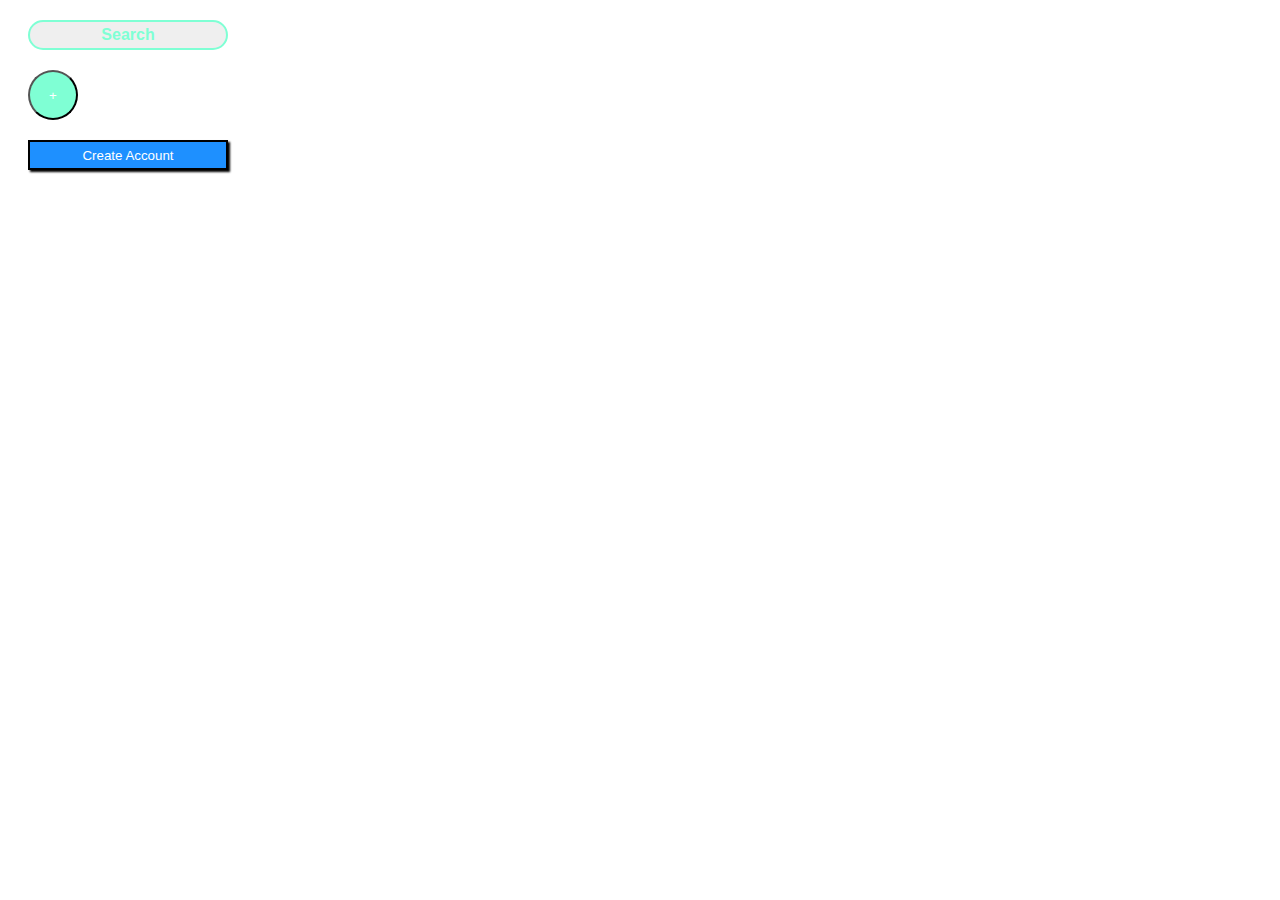
<file: dojo_assigments/web_fundamentals/css/ButtonUp/index.html>
<!DOCTYPE html>
<html lang="en">
<head>
    <meta charset="UTF-8">
    <meta http-equiv="X-UA-Compatible" content="IE=edge">
    <meta name="viewport" content="width=device-width, initial-scale=1.0">
    <title>Document</title>
    <link rel="stylesheet" href="./style.css">
</head>
<body>
    <button class="btn">Search</button>
    <button class="btn2">+</button>
    <button class="btn3">Create Account</button>
</body>
</html>
</file>
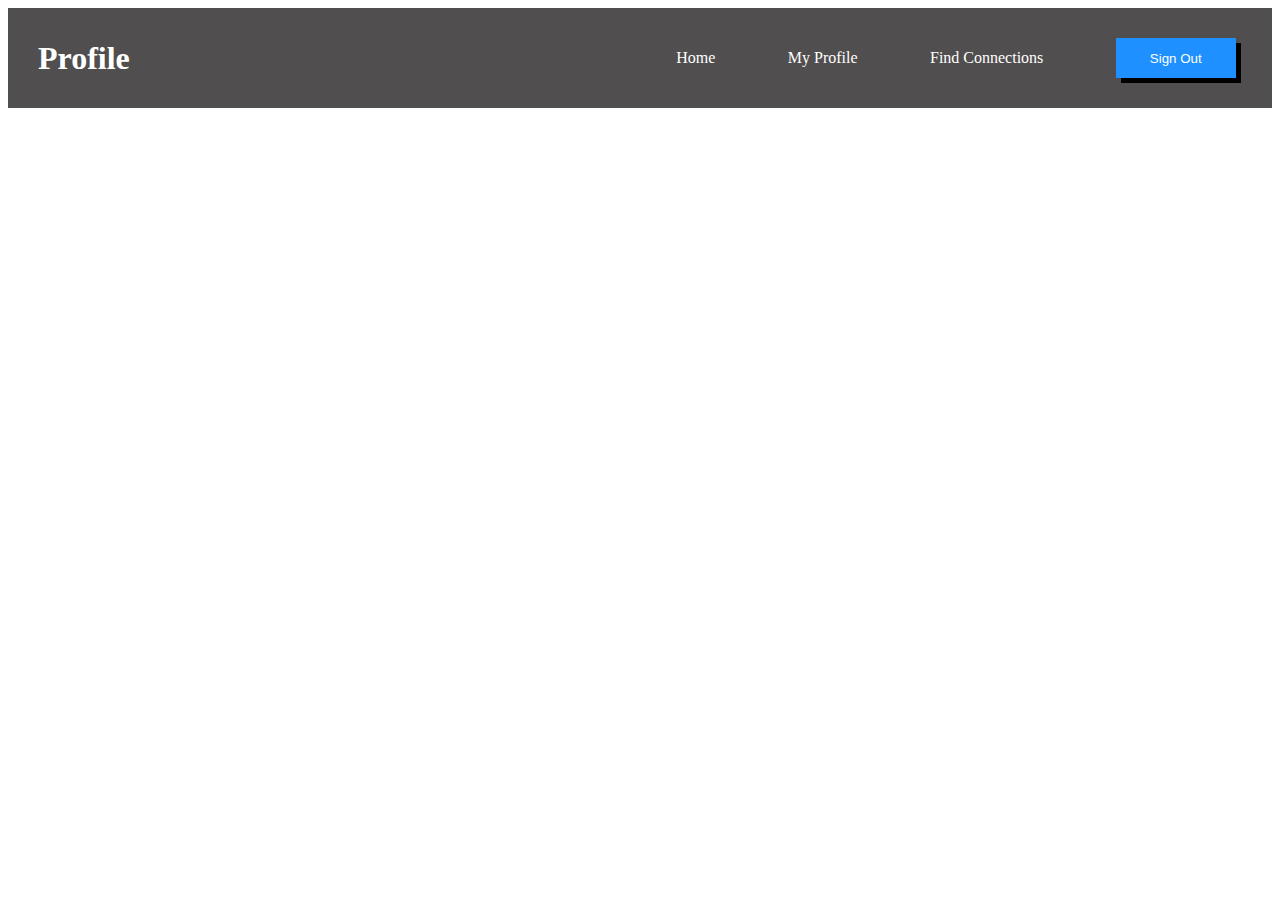
<file: dojo_assigments/web_fundamentals/css/FlexNavbar/index.html>
<!DOCTYPE html>
<html lang="en">
<head>
    <meta charset="UTF-8">
    <meta http-equiv="X-UA-Compatible" content="IE=edge">
    <meta name="viewport" content="width=device-width, initial-scale=1.0">
    <title>Document</title>
    <link rel="stylesheet" href="./style.css">
</head>
<body>
    <div class="nav">
        <h1 class="nav-title">Profile</h1>
        <ul class="nav-links">
            <li><a href="#">Home</a></li>
            <li><a href="#" class=>My Profile</a></li>
            <li><a href="#">Find Connections</a></li>
            <li><button class="btn">Sign Out</button></li>
        </ul>
    </div>
    
</body>
</html>
</file>
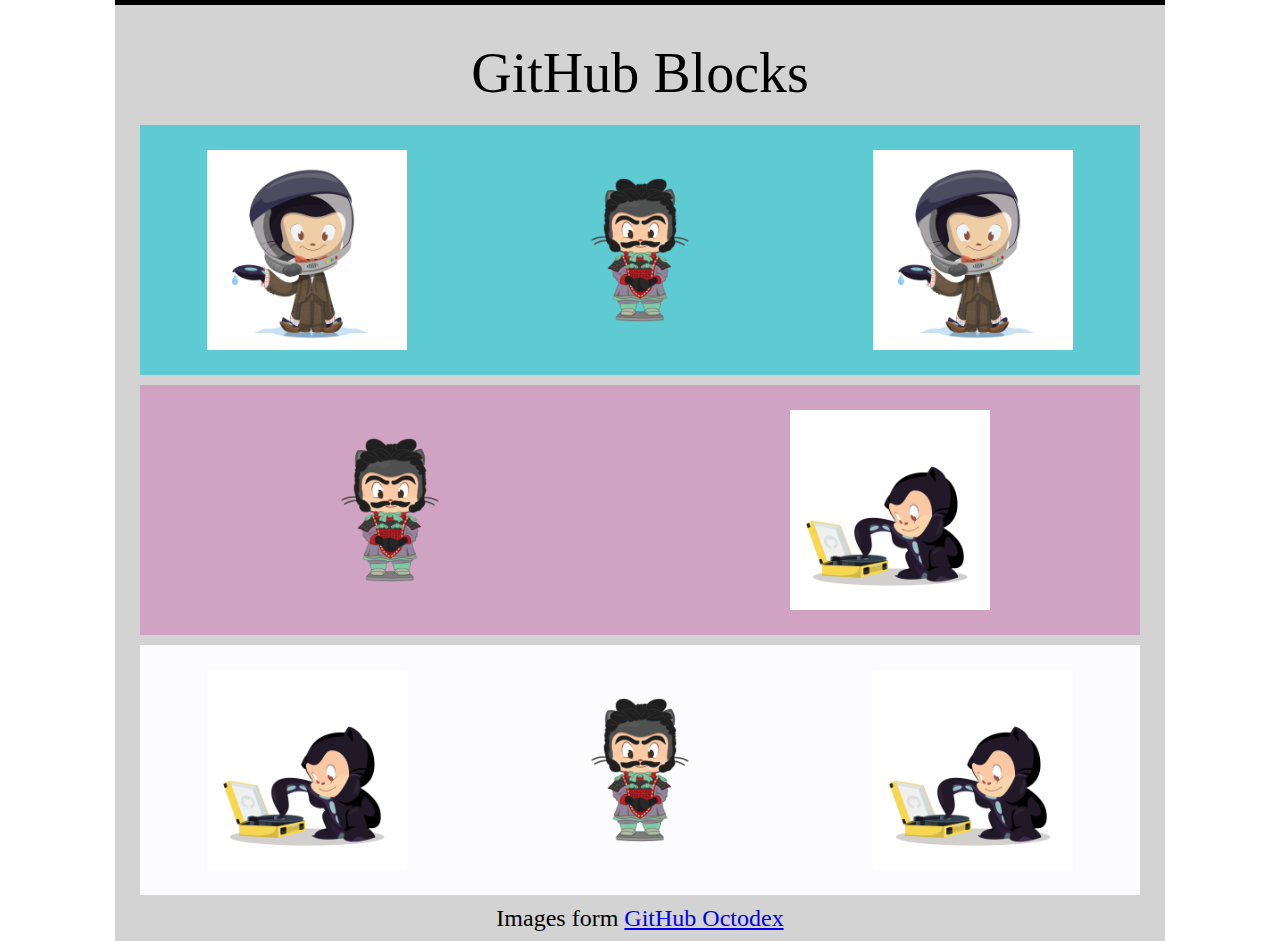
<file: dojo_assigments/web_fundamentals/css/GithubBlocks/index.html>
<!DOCTYPE html>
<html lang="en">
<head>
    <meta charset="UTF-8">
    <meta http-equiv="X-UA-Compatible" content="IE=edge">
    <meta name="viewport" content="width=device-width, initial-scale=1.0">
    <title>Document</title>
    <link rel="stylesheet" href="style.css">
</head>
<body>
    
    <div class="contenaire">
        <p class="title">GitHub Blocks</p>

        <div class="box">
            <img src="./Asset/mcefeeline.jpg" alt="image">
            <img src="./Asset/Terracottocat_Single.png" alt="image">
            <img src="./Asset/mcefeeline.jpg" alt="image">

        </div>


        <div class="box1">
            <img src="./Asset/Terracottocat_Single.png" alt="image">
            <img src="./Asset/vinyltocat.png" alt="image">

        </div>


        <div class="box2">
            <img src="./Asset/vinyltocat.png" alt="image">
            <img src="./Asset/Terracottocat_Single.png" alt="image">
            <img src="./Asset/vinyltocat.png" alt="image">

        </div>
        <p>Images form <a href="#">GitHub Octodex</a></p>
    </div>
</body>
</html>
</file>
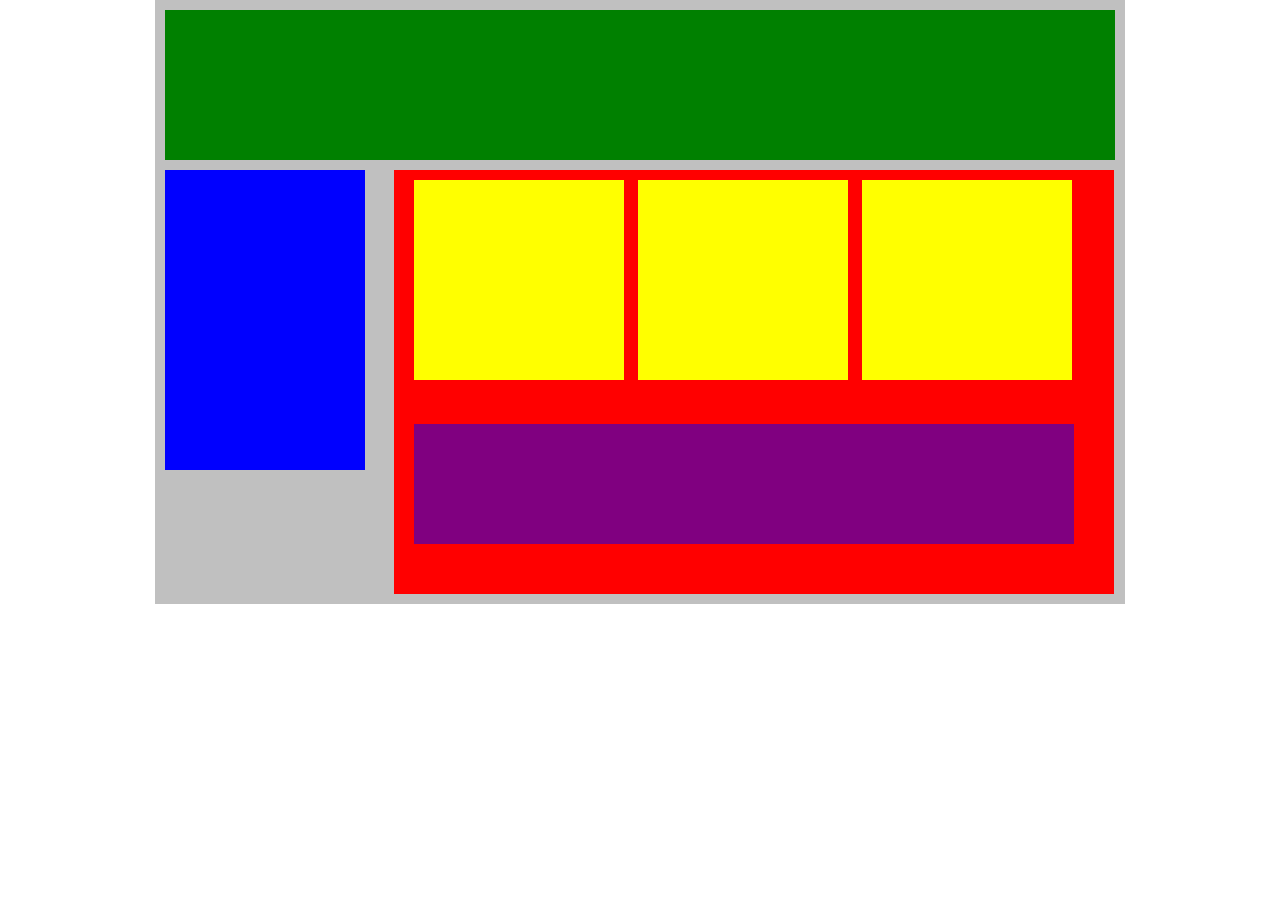
<file: dojo_assigments/web_fundamentals/css/PlottingOurBlocks/index.html>
<!DOCTYPE html>
<html lang="en">
<head>
    <meta charset="UTF-8">
    <meta http-equiv="X-UA-Compatible" content="IE=edge">
    <meta name="viewport" content="width=device-width, initial-scale=1.0">
    <title>Document</title>
    <link rel="stylesheet" href="./style.css">
</head>
<body>
    <!DOCTYPE html>
<html lang="en">
   <head>
      <title>Position Practice</title>
      <link rel="stylesheet" type="text/css" href="style.css">
   </head>
   <body>
       <div id="wrapper">
         <div id="header"></div>
         <div id="navigation"></div>
         <div id="main_content">
            <div class="subcontents"></div>
            <div class="subcontents"></div>
            <div class="subcontents"></div>
            <div id="advertisement"></div>
         </div>
      </div><!-- end of wrapper -->
   </body>
</html>


</body>
</html>
</file>
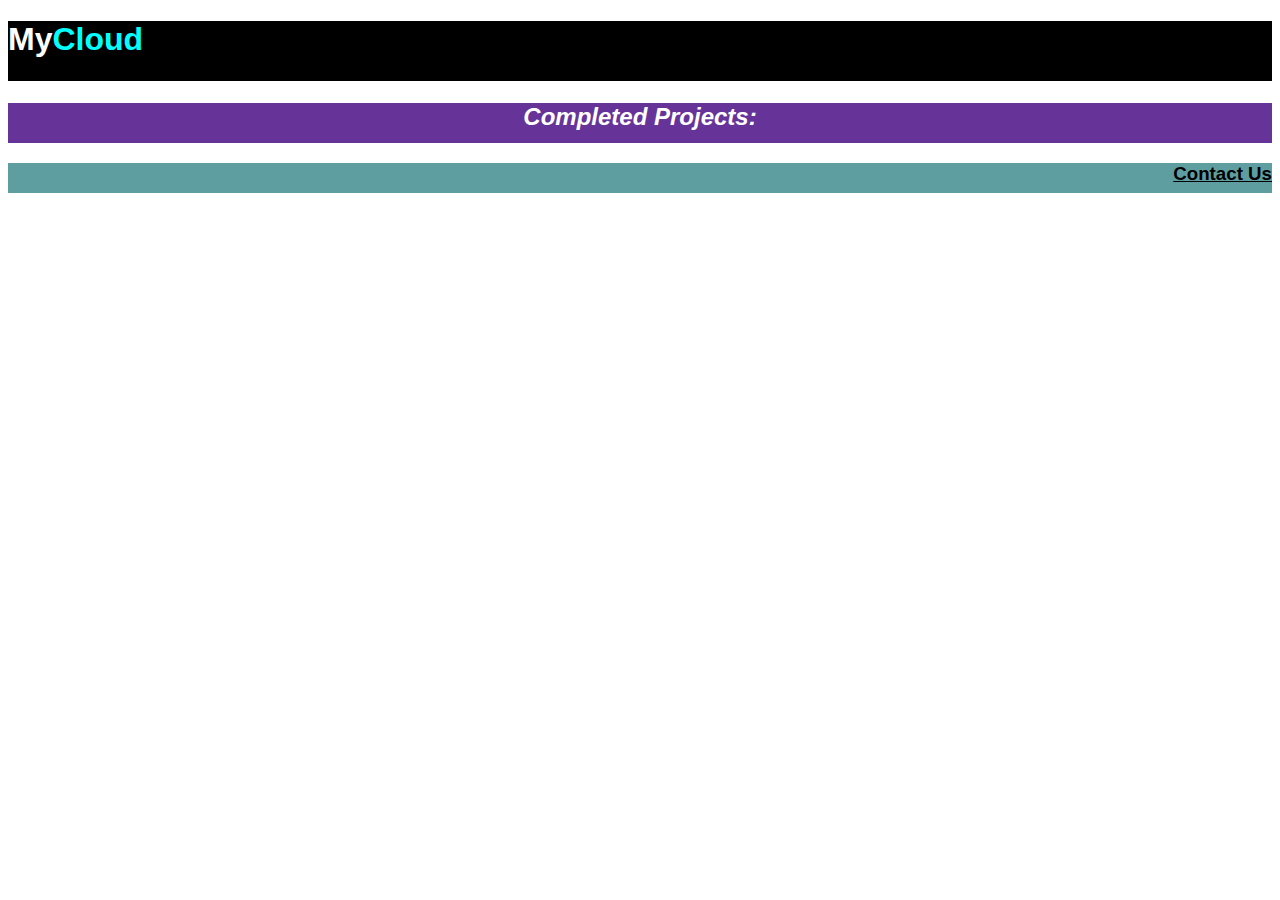
<file: dojo_assigments/web_fundamentals/css/Styling/index.html>
<!DOCTYPE html>
<html lang="en">
<head>
    <meta charset="UTF-8">
    <meta http-equiv="X-UA-Compatible" content="IE=edge">
    <meta name="viewport" content="width=device-width, initial-scale=1.0">
    <title>Document</title>
    <link rel="stylesheet" href="style.css">
</head>
<body>
    <h1 class="title">My<span>Cloud</span></h1>
    <h2>Completed Projects:</h2>
    <h3>Contact Us</h3>
</body>
</html>
</file>
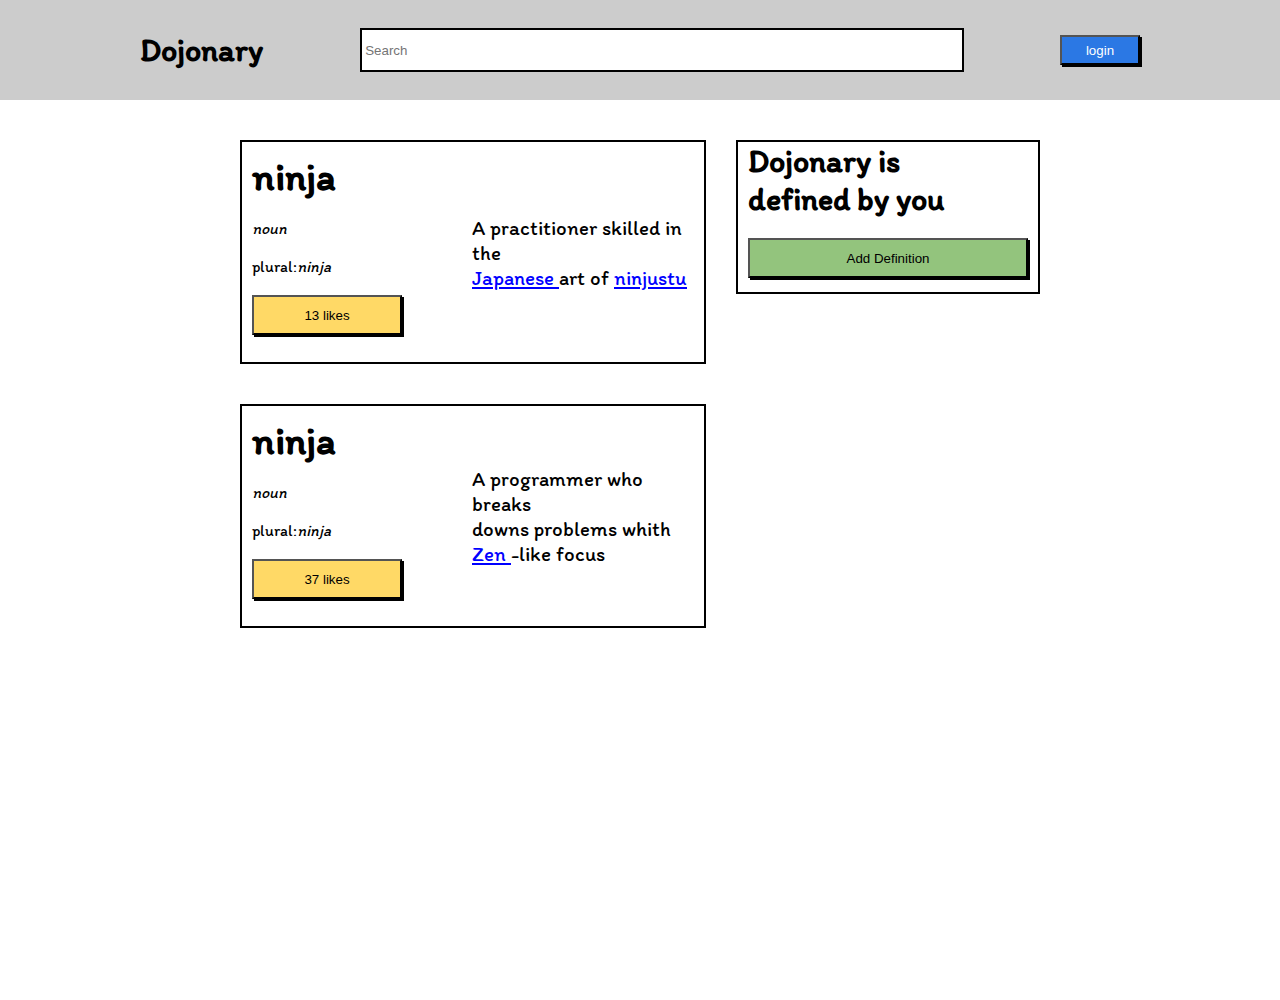
<file: dojo_assigments/web_fundamentals/javaScript/ButtonClicker/index.html>
<!DOCTYPE html>
<html lang="en">
<head>
    <meta charset="UTF-8">
    <meta http-equiv="X-UA-Compatible" content="IE=edge">
    <meta name="viewport" content="width=device-width, initial-scale=1.0">
    <title>Document</title>
    <link rel="stylesheet" href="./style.css">
    <link href="https://fonts.googleapis.com/css2?family=Itim&display=swap" rel="stylesheet">
</head>
<body>
    <div class="barnav">
        <div class="nav">
            <h1>Dojonary</h1>
            <form action="">
                <input type="text" placeholder=" Search" name="search" class="nav-search">
            </form>
            <button class="btn" onclick="log(this)">login</button>
        </div>
        <div class="main">
            <div class="left-col">
                <div class="large-box">
                    <div class="topBox">
                        <h3>ninja</h3> <br>
                        <p><em>noun</em></p><br>
                        <p>plural:<em>ninja</em></p> <br>
                        <button class="btn3"  onclick="message()">13 likes</button>

                    </div>
                    <div class="bodyBox">
                        <p>A practitioner skilled in the <br><span  class="textUnderline">
                            Japanese 
                        </span>art of <span class="textUnderline">ninjustu</span>  
                        
                        </p>
                    </div>
                </div>

                <div class="large-box">
                    <div class="topBox">
                        <h3>ninja</h3> <br>
                        <p><em>noun</em></p> <br>
                        <p>plural:<em>ninja</em></p> <br>
                        <button class="btn3" onclick="message()" >37 likes</button>
                    </div>
                    <div class="bodyBox">
                        <p>A programmer who breaks <br> downs problems whith <span class="textUnderline">Zen
                        </span>-like focus 
                        
                        </p>
                    </div>
                </div>

            </div>
            <div class="rigth-col">
                <div class="box">
                    <h2>Dojonary is <br> defined by <span class="box-title">you</span></h2>
                    <button class="btn2" onclick="hideBtn(this)">Add Definition</button>
                </div>

            </div>
        </div>
    </div>
    <script src="./script.js"></script>
</body>
</html>
</file>
<file: dojo_assigments/web_fundamentals/css/ButtonUp/style.css>
.btn {
    display: block;
    width: 200px;
    height: 30px;
    color: aquamarine;
    border-radius: 20px;
    margin: 20px;
    border: 2px solid aquamarine;
    font-size: 1rem;
    font-weight: bold;
    
}
.btn2 {
    display: block;
    width: 50px;
    background-color: aquamarine;
    color: white;
    margin: 20px;
    border-radius: 50%;
    height: 50px;
}
.btn3{
    display: block;
    width: 200px;
    height: 30px;
    background-color: dodgerblue;
    color: white;
    box-shadow: 2px 2px 2px black;
    border: 2px solid black;
    margin: 20px;

}
</file>
<file: dojo_assigments/web_fundamentals/css/FlexNavbar/style.css>
.nav {
background-color: rgb(80, 78, 78);
/* width: 1200px; */
height: 100px;
display: flex;
align-items: center;
justify-content: space-between;



}
.nav-title {
    color: white;


}
a {
    color: white;
    text-decoration: none;
    


}

h1 {
    margin: 30px;


}
.nav-links {
    display: flex;
    list-style-type: none;
    justify-content: space-around;
    width: 50%;
    align-items: center;

}


.btn {
width: 120px;
background-color: dodgerblue;
height: 40px;
align-items: center;
box-shadow: 5px 5px black;
border: none;
color: white;

}
</file>
<file: dojo_assigments/web_fundamentals/css/GithubBlocks/style.css>
* {
    margin: 0;
    padding: 0;
}
.contenaire {
    background-color: lightgray;
    height: 910px;
    padding-top: 2%;
    border-top: 5px solid black;
    width: 1050px;

}

p {
    font-size: 1.5rem;
    text-align: center;
    margin-top: 10px;
}
.title {
    font-size: 3.5rem;
    text-align: center;
    margin-bottom: 20px;

}

img {
    height: 200px;
    
}


div {
    margin: 0 auto;
}

.box {
    background-color: #5ecad2;
    width: 1000px;
    height: 250px;
    display: flex;
    justify-content: space-around;
    margin-bottom: 10px;
    align-items: center;
    
}
.box1 {
    background-color: #d1a3c2;
    width: 1000px;
    height: 250px;
    display: flex;
    justify-content: space-around;
    margin-bottom: 10px;
    align-items: center;

}
.box2 {
    background-color: #fcfcff;
    width: 1000px;
    height: 250px;
    display: flex;
    justify-content: space-around;
    margin: 0 auto;
    align-items: center;
    

}
</file>
<file: dojo_assigments/web_fundamentals/css/PlottingOurBlocks/style.css>
* {
    margin: 0px;
    padding: 0px;
  }
  #wrapper {
    width: 950px;
    background-color: silver;
    margin: 0px auto;
    padding: 10px;
  }
  #header {
    min-height: 150px;
    background-color: green;
    margin-bottom: 10px;
  }
  #navigation {
    min-height: 300px;
    width: 200px;
    background-color: blue;
    display: inline-block;
  }
  #main_content {
    min-height: 400px;
    width: 700px;
    background-color: red;
    margin-left: 25px;
    padding: 10px;
    display: inline-block;
    vertical-align: top;
  }
  .subcontents {
    min-height: 200px;
    width: 210px;
    background-color: yellow;
    display: inline-block;
    margin-left: 10px;
  }
  #advertisement {
    min-height: 120px;
    width: 660px;
    background-color: purple;
    margin: 40px 10px;
  }
</file>
<file: dojo_assigments/web_fundamentals/css/Styling/style.css>
* {
    font-family: Verdana, Geneva, Tahoma, sans-serif;
}

h1 {
    background-color: black;
    color: white;
    height: 60px;
    
}

h2 {
    height: 40px;
    background-color: rebeccapurple;
    font-style: italic;
    color: white;
    text-align: center;
    align-items: center;
}

h3 {
    height: 30px;
    background-color: cadetblue;
    text-decoration: underline;
    text-align: right;
}
h1 span {
    color: cyan;
}
</file>
<file: dojo_assigments/web_fundamentals/javaScript/ButtonClicker/style.css>
* {
    margin: 0;
    padding: 0;
}


body {
    font-family: 'Itim', cursive;
}

.barnav {
    background-color: rgb(204,204,204);
    height: 100px;
    

}

.nav {
    display: flex;
    margin: 0 auto;
    height: 100px;
    width: 1000px;
    align-items: center;
    justify-content: space-between;


}

.btn {
    width: 80px;
    height: 30px;
    background-color: rgb(43,120,228);
    color: white;
    box-shadow: 2px 2px black;


}

.btn2 {
    width: 280px;
    height: 40px;
    box-shadow: 2px 2px black;
    background-color: rgb(147,196,125);
    margin-left: 10px;
    margin-top: 20px;
    
    

}
.btn3{
    width: 150px;
    height: 40px;
    box-shadow: 2px 2px black;
    background-color:rgb(255,217,102);
    /* margin-left: 10px;
    margin-top: 20px; */



}
h1 {
    


}
.nav-search {
    width: 600px;
    height: 40px;
    border: 2px solid black;
    
}

.main{
    background-color: white;
    width: 800px;
    height: 900px;
    display: flex;
    margin: 0 auto;
    gap: 30px;

}


.left-col {
    flex: 2;
    

}
.rigth-col {
    flex: 1;
    


}

.large-box {
    height: 220px;
    margin-top: 40px;
    border: 2px solid black;
    display: flex;


}
.box {
    width: 300px;
    height: 150px;
    margin-top: 40px;
    border: 2px solid black;
    align-items: center;
    display: inline-block;

}
h3 {
    font-size: 2.5rem;
}

h2 {
    font-size: 2rem;
    margin-left: 10px;
}
.textUnderline {
    text-decoration: underline;
    color: blue;
}

.bodyBox {
    display: flex;
    align-items: center;
    margin-left: 70px;
    font-size: 1.3rem;
}
.topBox {
    display: block;
    margin-left: 10px;
    margin-top: 10px;
}
</file>
